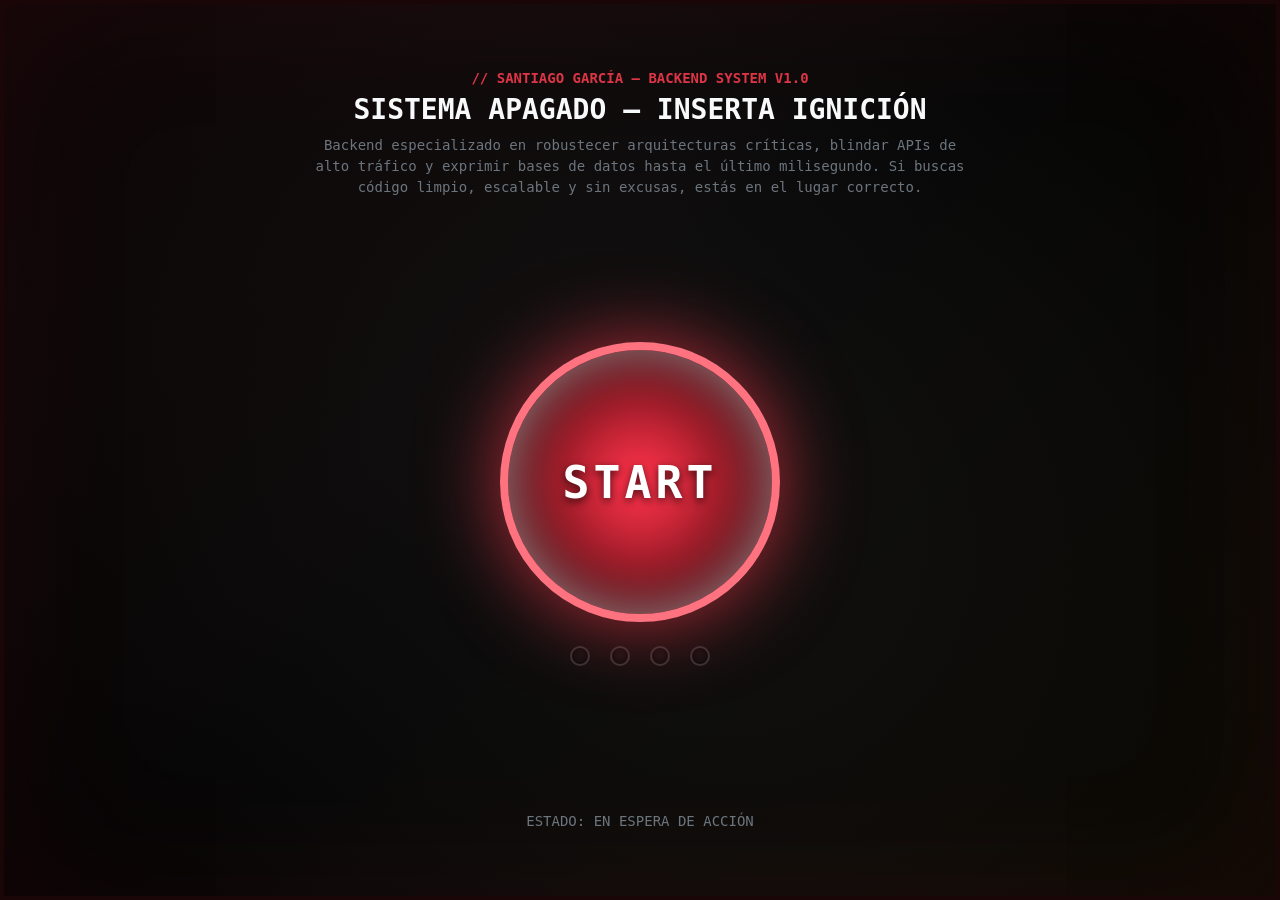
<file: index.html>
<!DOCTYPE html>
<html lang="es" data-bs-theme="dark">
<head>
    <meta charset="UTF-8">
    <meta name="viewport" content="width=device-width, initial-scale=1.0">
    <title>Santiago García — Panel de Ignición Principal</title>
    <!-- Bootstrap CSS -->
    <link href="https://cdn.jsdelivr.net/npm/bootstrap@5.3.2/dist/css/bootstrap.min.css" rel="stylesheet">
    <style>
        * {
            box-sizing: border-box;
        }
        body, html {
            width: 100vw;
            height: 100vh;
            margin: 0;
            padding: 0;
            background-color: #030303;
            color: #f8f9fa;
            font-family: monospace, monospace;
            overflow: hidden;
        }

        /* Contenedor que ocupa el 100% de la ventana (Full Screen Dashboard) */
        .ignition-fullscreen {
            position: relative;
            width: 100vw;
            height: 100vh;
            display: flex;
            flex-direction: column;
            justify-content: space-between;
            align-items: center;
            padding: 3rem 2rem;
            background: radial-gradient(circle at center, rgba(18, 18, 18, 0.95) 0%, rgba(2, 2, 2, 1) 100%);
            border: 4px solid #1a0507;
            box-shadow: inset 0 0 150px rgba(220, 53, 69, 0.08);
            z-index: 10;
        }

        .ignition-fullscreen::before {
            content: '';
            position: absolute;
            top: 0; left: 0; right: 0; bottom: 0;
            background: linear-gradient(135deg, rgba(220,53,69,0.05) 0%, transparent 50%, rgba(255,193,7,0.03) 100%);
            pointer-events: none;
            z-index: -1;
        }

        /* Cabecera superior integrada */
        .ignition-header {
            text-align: center;
            width: 100%;
        }

        /* Botón Start Gigante Central de Alto Impacto */
        .btn-start-engine {
            position: relative;
            background: radial-gradient(circle, #ff334b 0%, #a71d2a 50%, #42070e 100%);
            border: 8px solid #ff7380;
            color: #fff;
            width: 280px;
            height: 280px;
            border-radius: 50%;
            font-size: 2.8rem;
            font-weight: 900;
            box-shadow: 0 0 80px rgba(220, 53, 69, 0.8), 
                        inset 0 0 50px rgba(255, 255, 255, 0.5),
                        inset 0 0 90px rgba(0, 0, 0, 0.7);
            transition: all 0.2s cubic-bezier(0.4, 0, 0.2, 1);
            cursor: pointer;
            outline: none;
            display: inline-flex;
            justify-content: center;
            align-items: center;
            text-transform: uppercase;
            letter-spacing: 4px;
            text-shadow: 0 3px 8px rgba(0,0,0,0.7);
        }

        .btn-start-engine:hover {
            transform: scale(1.06);
            border-color: #ffffff;
            box-shadow: 0 0 120px rgba(255, 77, 94, 1), 
                        inset 0 0 60px rgba(255, 255, 255, 0.8),
                        0 0 200px rgba(220, 53, 69, 0.7);
        }

        .btn-start-engine:active {
            transform: scale(0.96);
        }

        /* Animación de vibración y destello al encender */
        .engine-revving {
            animation: shakeEngine 0.1s infinite alternate, lightFlash 0.15s infinite alternate;
        }

        @keyframes shakeEngine {
            0% { transform: translate(5px, 5px) rotate(0deg); }
            100% { transform: translate(-5px, -5px) rotate(-2.5deg); }
        }

        @keyframes lightFlash {
            0% { background: radial-gradient(circle, #ffffff 0%, #ff334b 60%, #841c26 100%); box-shadow: 0 0 120px #fff; }
            100% { background: radial-gradient(circle, #ff334b 0%, #a71d2a 50%, #300508 100%); box-shadow: 0 0 60px #dc3545; }
        }

        /* Luces indicadoras de estado */
        .luces-indicadoras {
            display: flex;
            justify-content: center;
            gap: 20px;
            margin-bottom: 1rem;
        }
        .luz {
            width: 20px;
            height: 20px;
            border-radius: 50%;
            background-color: #111;
            border: 2px solid #333;
            box-shadow: inset 0 0 6px rgba(0,0,0,0.9);
            transition: all 0.4s ease;
        }
        .luz.active-red { background-color: #dc3545; border-color: #ff7380; box-shadow: 0 0 20px #dc3545, inset 0 0 6px #fff; }
        .luz.active-yellow { background-color: #ffc107; border-color: #ffe8a1; box-shadow: 0 0 20px #ffc107, inset 0 0 6px #fff; }
        .luz.active-green { background-color: #198754; border-color: #75b798; box-shadow: 0 0 20px #198754, inset 0 0 6px #fff; }

        /* Canvas de Vapor / Humo a Pantalla Completa */
        #vaporCanvas {
            position: fixed;
            top: 0;
            left: 0;
            width: 100vw;
            height: 100vh;
            pointer-events: none;
            z-index: 999;
            opacity: 0;
            transition: opacity 0.8s ease;
        }
        #vaporCanvas.activo {
            opacity: 1;
        }

        /* Transición de salida global un poco más pausada */
        .transicion-salida {
            transition: opacity 1.2s ease, transform 1.2s ease;
        }
        .fade-out-total {
            opacity: 0;
            transform: scale(1.15);
            pointer-events: none;
        }
    </style>
</head>
<body>

    <!-- Canvas para las partículas de vapor -->
    <canvas id="vaporCanvas"></canvas>

    <div id="pantalla-inicio" class="ignition-fullscreen transicion-salida">
        <!-- Parte Superior -->
        <div class="ignition-header pt-3">
    <div class="text-danger small mb-1 tracking-widest fw-bold">// SANTIAGO GARCÍA — BACKEND SYSTEM V1.0</div>
    <h1 class="h3 text-light fw-bold m-0">SISTEMA APAGADO — INSERTA IGNICIÓN</h1>
    <p class="text-secondary small mt-2 tracking-wider mx-auto" style="max-width: 650px;">
        Backend especializado en robustecer arquitecturas críticas, blindar APIs de alto tráfico y exprimir bases de datos hasta el último milisegundo. Si buscas código limpio, escalable y sin excusas, estás en el lugar correcto.
    </p>
</div>
        
        <!-- Centro: Botón Gigante -->
        <div class="my-auto text-center">
            <div class="mb-4">
                <button id="btnStart" class="btn-start-engine">START</button>
            </div>
            
            <!-- Panel de Luces debajo del botón -->
            <div class="luces-indicadoras mt-4" id="panelLuces">
                <div class="luz" id="luz1"></div>
                <div class="luz" id="luz2"></div>
                <div class="luz" id="luz3"></div>
                <div class="luz" id="luz4"></div>
            </div>
        </div>

        <!-- Parte Inferior -->
        <div class="pb-3 text-center">
            <div id="estadoTexto" class="text-secondary small fuente-mono tracking-wider">ESTADO: EN ESPERA DE ACCIÓN</div>
        </div>
    </div>

    <script>
        // Sistema de partículas de vapor/humo a pantalla completa
        const canvas = document.getElementById('vaporCanvas');
        const ctx = canvas.getContext('2d');
        let particulas = [];
        let generandoVapor = false;

        function ajustarCanvas() {
            canvas.width = window.innerWidth;
            canvas.height = window.innerHeight;
        }
        window.addEventListener('resize', ajustarCanvas);
        ajustarCanvas();

        class ParticulaVapor {
            constructor() {
                this.x = canvas.width / 2 + (Math.random() - 0.5) * 300;
                this.y = canvas.height / 2 + (Math.random() - 0.5) * 150;
                this.vx = (Math.random() - 0.5) * 6;
                this.vy = (Math.random() - 0.5) * 6 - 2.5;
                this.radio = Math.random() * 50 + 35;
                this.alpha = 0;
                this.maxAlpha = Math.random() * 0.28 + 0.18;
                this.crecimiento = Math.random() * 1.8 + 0.9;
                this.vida = 0;
                this.vidaMax = Math.random() * 110 + 80;
            }
            actualizar() {
                this.x += this.vx;
                this.y += this.vy;
                this.radio += this.crecimiento;
                this.vida++;
                if (this.vida < this.vidaMax * 0.35) {
                    this.alpha += 0.009;
                    if (this.alpha > this.maxAlpha) this.alpha = this.maxAlpha;
                } else {
                    this.alpha -= 0.01;
                    if (this.alpha < 0) this.alpha = 0;
                }
            }
            dibujar() {
                ctx.save();
                ctx.globalAlpha = Math.max(0, this.alpha);
                let grad = ctx.createRadialGradient(this.x, this.y, 0, this.x, this.y, this.radio);
                grad.addColorStop(0, 'rgba(235, 240, 250, 0.8)');
                grad.addColorStop(0.5, 'rgba(170, 180, 200, 0.3)');
                grad.addColorStop(1, 'rgba(100, 110, 130, 0)');
                ctx.fillStyle = grad;
                ctx.beginPath();
                ctx.arc(this.x, this.y, this.radio, 0, Math.PI * 2);
                ctx.fill();
                ctx.restore();
            }
        }

        function loopVapor() {
            ctx.clearRect(0, 0, canvas.width, canvas.height);
            if (generandoVapor) {
                for (let i = 0; i < 8; i++) {
                    particulas.push(new ParticulaVapor());
                }
            }
            for (let i = particulas.length - 1; i >= 0; i--) {
                particulas[i].actualizar();
                particulas[i].dibujar();
                if (particulas[i].alpha <= 0 || particulas[i].vida >= particulas[i].vidaMax) {
                    particulas.splice(i, 1);
                }
            }
            requestAnimationFrame(loopVapor);
        }
        loopVapor();

        // Lógica del Botón Start con tiempos ligeramente más pausados
        document.addEventListener('DOMContentLoaded', () => {
            const btnStart = document.getElementById('btnStart');
            const pantallaInicio = document.getElementById('pantalla-inicio');
            const estadoTexto = document.getElementById('estadoTexto');
            const luz1 = document.getElementById('luz1');
            const luz2 = document.getElementById('luz2');
            const luz3 = document.getElementById('luz3');
            const luz4 = document.getElementById('luz4');

            btnStart.addEventListener('click', () => {
                btnStart.disabled = true;
                
                // Activar vibración y luces de motor
                btnStart.classList.add('engine-revving');
                estadoTexto.textContent = "ACTIVANDO INYECTORES Y SISTEMAS...";
                estadoTexto.className = "text-warning small fw-bold tracking-wider";

                // Secuencia de luces un poco más espaciada
                setTimeout(() => { luz1.classList.add('active-red'); }, 350);
                setTimeout(() => { luz2.classList.add('active-red'); }, 700);
                setTimeout(() => { luz3.classList.add('active-yellow'); }, 1050);
                setTimeout(() => { 
                    luz4.classList.add('active-green'); 
                    estadoTexto.textContent = "¡MOTOR ENCENDIDO! LIBERANDO VAPOR...";
                    estadoTexto.className = "text-success small fw-bold tracking-wider";
                }, 1400);

                // Activar nube de vapor expansiva
                setTimeout(() => {
                    canvas.classList.add('activo');
                    generandoVapor = true;
                    pantallaInicio.classList.add('fade-out-total');
                }, 1800);

                // Redirección con mayor pausa para apreciar la transición completa
                setTimeout(() => {
                    window.location.href = './pages/portafolio/Principal/index.html';
                }, 3300);
            });
        });
    </script>
</body>
</html>
</file>
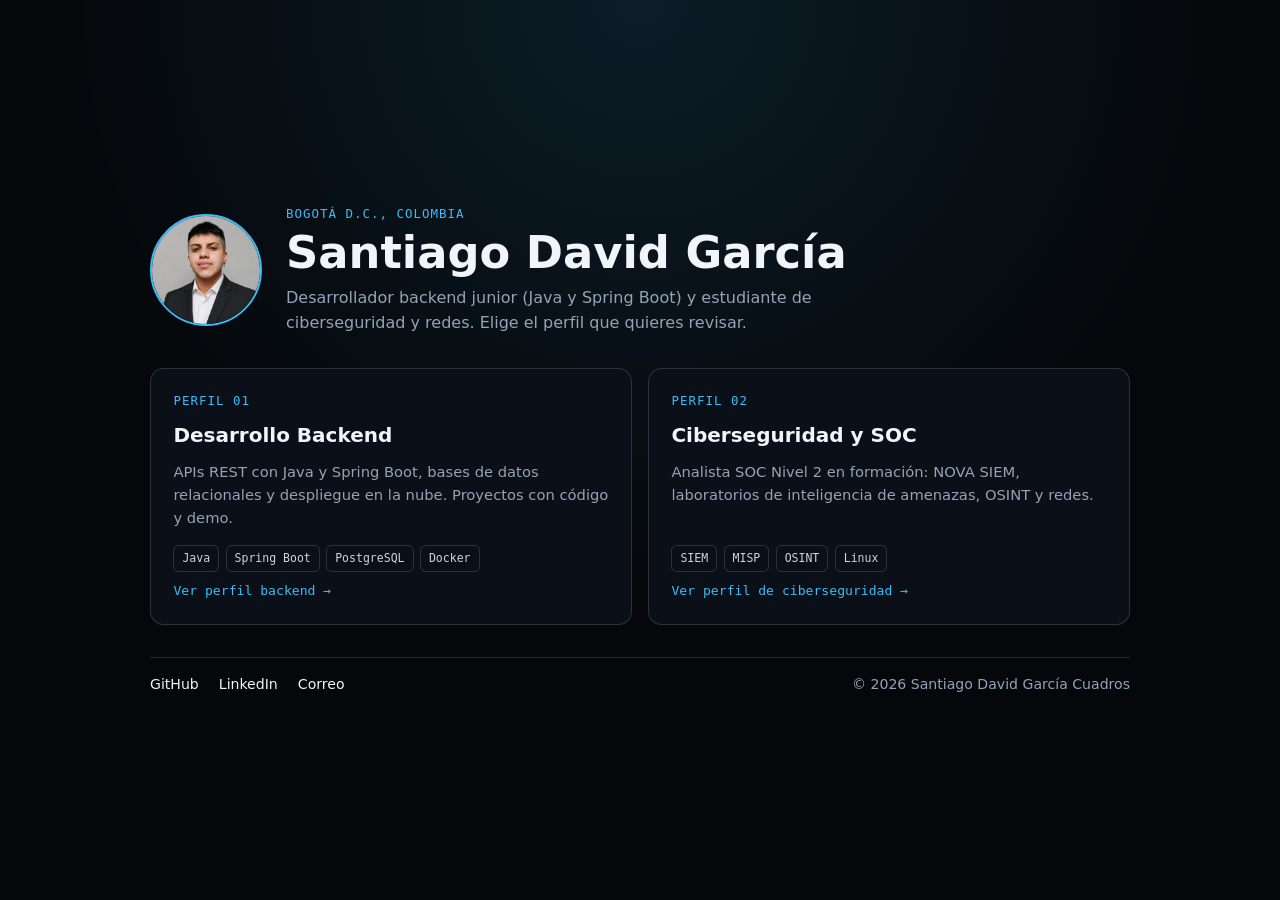
<file: pages/portafolio/Principal/index.html>
<!DOCTYPE html>
<html lang="es">
<head>
    <meta charset="UTF-8">
    <meta name="viewport" content="width=device-width, initial-scale=1.0">
    <title>Santiago García | Portafolio — Backend y Ciberseguridad</title>
    <meta name="description" content="Portafolio de Santiago García (Bogotá): desarrollo backend con Java y Spring Boot, y ciberseguridad (SOC en formación).">
    <meta name="theme-color" content="#05070a">
    <meta property="og:title" content="Santiago García | Portafolio — Backend y Ciberseguridad">
    <meta property="og:description" content="Desarrollo backend con Java y Spring Boot, y ciberseguridad (SOC en formación).">
    <meta property="og:type" content="website">
    <meta property="og:locale" content="es_CO">
    <style>
        :root {
            --bg: #05070a;
            --surface: #0b0f17;
            --line: rgba(255, 255, 255, .14);
            --text: #f1f5f9;
            --muted: #94a3b8;
            --accent: #38bdf8;
            --mono: ui-monospace, SFMono-Regular, "IBM Plex Mono", Menlo, Consolas, monospace;
            --sans: system-ui, -apple-system, "Segoe UI", Roboto, sans-serif;
        }
        * { box-sizing: border-box; margin: 0; }
        html { color-scheme: dark; }
        body {
            min-height: 100dvh;
            background: var(--bg) radial-gradient(circle at 50% 0%, rgba(56, 189, 248, .12), transparent 55%) no-repeat;
            color: var(--text);
            font-family: var(--sans);
            line-height: 1.55;
            display: flex;
            flex-direction: column;
            align-items: center;
            padding: 2rem 1rem;
        }
        a { color: inherit; }
        :focus-visible { outline: 2px solid var(--accent); outline-offset: 3px; }
        .skip {
            position: absolute;
            left: -999px;
            top: 0;
            background: var(--accent);
            color: #05070a;
            padding: .5rem .8rem;
            font-weight: 700;
            z-index: 10;
        }
        .skip:focus { left: .5rem; top: .5rem; }
        main { width: 100%; max-width: 980px; margin: auto; display: grid; gap: 2rem; }
        header { display: grid; grid-template-columns: auto 1fr; gap: 1.5rem; align-items: center; }
        .avatar {
            width: 112px;
            height: 112px;
            border-radius: 50%;
            object-fit: cover;
            border: 2px solid var(--accent);
        }
        .eyebrow {
            font-family: var(--mono);
            font-size: .78rem;
            color: var(--accent);
            letter-spacing: .08em;
            text-transform: uppercase;
        }
        h1 { font-size: clamp(1.8rem, 5vw, 2.8rem); line-height: 1.15; margin: .2rem 0 .5rem; }
        .lead { color: var(--muted); max-width: 60ch; }
        .choices { display: grid; gap: 1rem; grid-template-columns: repeat(auto-fit, minmax(280px, 1fr)); }
        .card {
            display: flex;
            flex-direction: column;
            gap: .6rem;
            padding: 1.4rem;
            text-decoration: none;
            background: var(--surface);
            border: 1px solid var(--line);
            border-radius: .85rem;
            transition: border-color .2s ease, transform .2s ease;
        }
        .card:hover, .card:focus-visible { border-color: var(--accent); transform: translateY(-2px); }
        .card h2 { font-size: 1.25rem; }
        .card p { color: var(--muted); font-size: .92rem; }
        .tags { display: flex; flex-wrap: wrap; gap: .4rem; margin-top: auto; padding-top: .4rem; }
        .tags span {
            font-family: var(--mono);
            font-size: .72rem;
            padding: .2rem .5rem;
            border: 1px solid var(--line);
            border-radius: .35rem;
            color: #cbd5e1;
        }
        .go { font-family: var(--mono); font-size: .82rem; color: var(--accent); }
        footer {
            display: flex;
            flex-wrap: wrap;
            gap: .75rem 1.25rem;
            align-items: center;
            justify-content: space-between;
            border-top: 1px solid var(--line);
            padding-top: 1rem;
            font-size: .88rem;
            color: var(--muted);
        }
        footer nav { display: flex; flex-wrap: wrap; gap: .5rem 1.25rem; }
        footer a { text-decoration: none; color: var(--text); }
        footer a:hover { color: var(--accent); }
        @media (max-width: 560px) { header { grid-template-columns: 1fr; justify-items: start; } }
        @media (prefers-reduced-motion: reduce) { .card { transition: none; } .card:hover { transform: none; } }
    </style>
</head>
<body>
    <a class="skip" href="#contenido">Saltar al contenido</a>
    <main id="contenido">
        <header>
            <!-- En raíz: ./assets/img/Perfil.jpeg | Dentro de pages/portafolio/Principal/: ../../../assets/img/Perfil.jpeg -->
            <img class="avatar" src="../../../assets/img/Perfil.jpeg" alt="Fotografía de Santiago García" width="112" height="112" decoding="async">
            <div>
                <p class="eyebrow">Bogotá D.C., Colombia</p>
                <h1>Santiago David García</h1>
                <p class="lead">Desarrollador backend junior (Java y Spring Boot) y estudiante de ciberseguridad y redes. Elige el perfil que quieres revisar.</p>
            </div>
        </header>

        <section class="choices" aria-label="Perfiles del portafolio">
            <!-- En raíz: ./pages/portafolio/backend/index.html | Dentro de pages/portafolio/Principal/: ../backend/index.html -->
            <a class="card" href="../backend/index.html">
                <span class="eyebrow">Perfil 01</span>
                <h2>Desarrollo Backend</h2>
                <p>APIs REST con Java y Spring Boot, bases de datos relacionales y despliegue en la nube. Proyectos con código y demo.</p>
                <div class="tags"><span>Java</span><span>Spring Boot</span><span>PostgreSQL</span><span>Docker</span></div>
                <span class="go">Ver perfil backend →</span>
            </a>
            <!-- En raíz: ./pages/portafolio/ciberseguridad/index.html | Dentro de pages/portafolio/Principal/: ../ciberseguridad/index.html -->
            <a class="card" href="../ciberseguridad/index.html">
                <span class="eyebrow">Perfil 02</span>
                <h2>Ciberseguridad y SOC</h2>
                <p>Analista SOC Nivel 2 en formación: NOVA SIEM, laboratorios de inteligencia de amenazas, OSINT y redes.</p>
                <div class="tags"><span>SIEM</span><span>MISP</span><span>OSINT</span><span>Linux</span></div>
                <span class="go">Ver perfil de ciberseguridad →</span>
            </a>
        </section>

        <footer>
            <nav aria-label="Enlaces de contacto">
                <a href="https://github.com/dargarciacol" target="_blank" rel="noopener noreferrer">GitHub</a>
                <a href="https://www.linkedin.com/in/santiagogarcia-backend-developer-python-django-nodejs-java-restapi-mongodb-mysql" target="_blank" rel="noopener noreferrer">LinkedIn</a>
                <a href="mailto:santigarcua@hotmail.com">Correo</a>
            </nav>
            <span>© 2026 Santiago David García Cuadros</span>
        </footer>
    </main>
</body>
</html>
</file>
